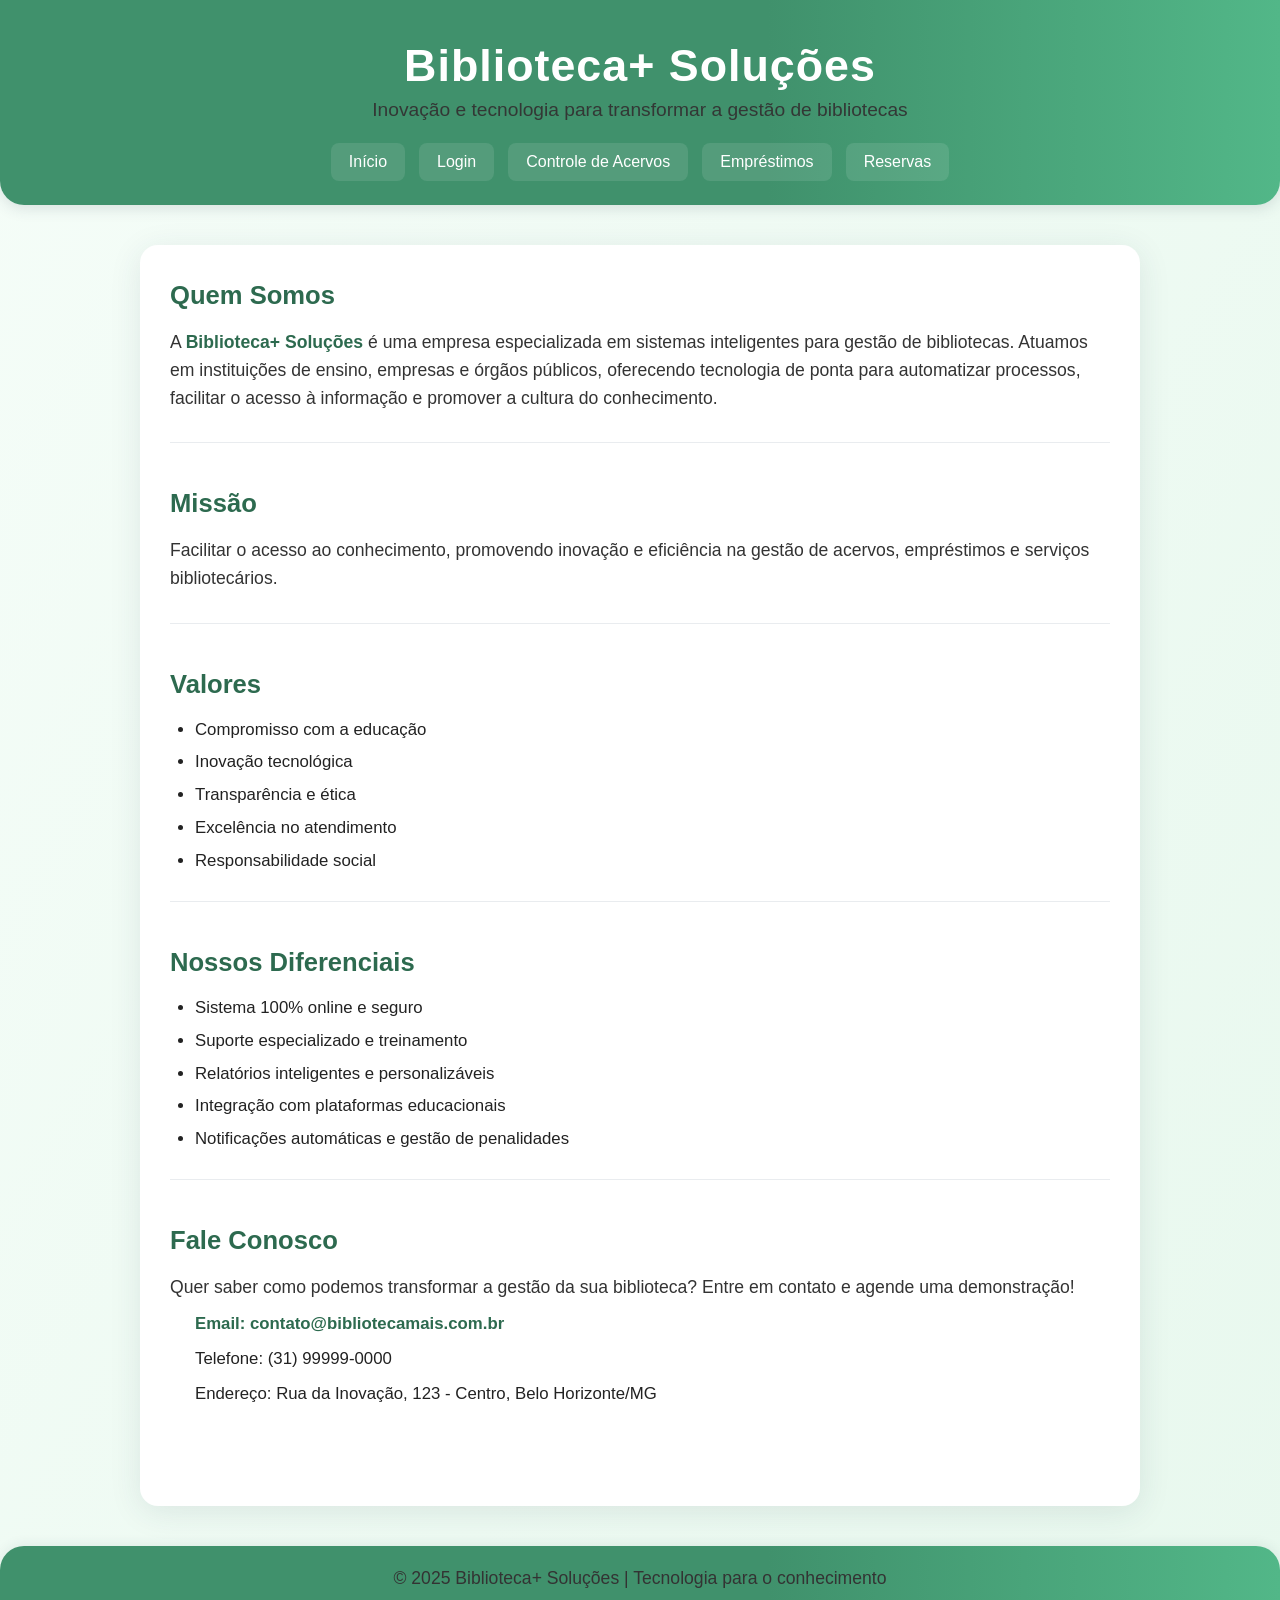
<file: index.html>
<!DOCTYPE html>
<html lang="pt-br">
<head>
    <meta charset="UTF-8">
    <title>Biblioteca+ Soluções | Transformando a Gestão de Bibliotecas</title>
    <style>
        /* ------------------------------ */
        /* RESET BÁSICO E CONFIGURAÇÕES   */
        /* ------------------------------ */
        * {
            margin: 0;
            padding: 0;
            box-sizing: border-box;
        }

        html {
            scroll-behavior: smooth;
        }

        body {
            font-family: 'Segoe UI', Arial, sans-serif;
            background: linear-gradient(120deg, #f5fdf8 0%, #e8f8ee 100%);
            color: #222;
            min-height: 100vh;
            display: flex;
            flex-direction: column;
        }

        /* ------------------------------ */
        /* CABEÇALHO                      */
        /* ------------------------------ */
        header {
            background: linear-gradient(90deg, #40916c 60%, #52b788 100%);
            color: #fff;
            text-align: center;
            padding: 40px 20px 24px;
            border-bottom-left-radius: 24px;
            border-bottom-right-radius: 24px;
            box-shadow: 0 3px 15px rgba(44, 62, 80, 0.15);
        }

        header h1 {
            font-size: 2.8rem;
            font-weight: 700;
            letter-spacing: 1px;
            margin-bottom: 8px;
        }

        header p {
            font-size: 1.2rem;
            font-weight: 400;
            opacity: 0.95;
        }

        /* ------------------------------ */
        /* MENU DE NAVEGAÇÃO              */
        /* ------------------------------ */
        nav {
            margin-top: 22px;
            display: flex;
            justify-content: center;
            flex-wrap: wrap;
            gap: 14px;
        }

        nav a {
            text-decoration: none;
            color: #fff;
            background-color: rgba(255, 255, 255, 0.1);
            padding: 10px 18px;
            border-radius: 8px;
            transition: all 0.3s ease;
            font-weight: 500;
        }

        nav a:hover {
            background-color: #fff;
            color: #40916c;
            transform: translateY(-2px);
        }

        /* ------------------------------ */
        /* CONTEÚDO PRINCIPAL             */
        /* ------------------------------ */
        main {
            flex: 1;
            max-width: 1000px;
            margin: 40px auto;
            padding: 30px;
            background: #fff;
            border-radius: 18px;
            box-shadow: 0 6px 32px rgba(44, 62, 80, 0.10);
            line-height: 1.6;
        }

        section {
            margin-bottom: 40px;
            padding-bottom: 20px;
            border-bottom: 1px solid #e9ecef;
        }

        section:last-child {
            border-bottom: none;
        }

        h2 {
            color: #2d6a4f;
            font-size: 1.6rem;
            margin-bottom: 12px;
            font-weight: 600;
        }

        p {
            font-size: 1.1rem;
            color: #333;
            margin-bottom: 10px;
        }

        ul {
            margin-left: 25px;
            list-style: disc;
        }

        li {
            font-size: 1.05rem;
            margin-bottom: 6px;
        }

        strong {
            color: #2d6a4f;
        }

        /* ------------------------------ */
        /* CONTATO                        */
        /* ------------------------------ */
        .contato ul {
            list-style: none;
            padding-left: 0;
        }

        .contato li {
            margin-bottom: 8px;
            font-size: 1.05rem;
        }

        .contato li:first-child {
            color: #2d6a4f;
            font-weight: 600;
        }

        /* ------------------------------ */
        /* RODAPÉ                         */
        /* ------------------------------ */
        footer {
            text-align: center;
            padding: 22px 0;
            background: linear-gradient(90deg, #40916c 60%, #52b788 100%);
            color: #fff;
            font-size: 1.05rem;
            border-top-left-radius: 24px;
            border-top-right-radius: 24px;
            box-shadow: 0 -2px 12px rgba(44, 62, 80, 0.08);
        }

        /* ------------------------------ */
        /* RESPONSIVIDADE                 */
        /* ------------------------------ */
        @media (max-width: 768px) {
            header h1 {
                font-size: 2rem;
            }

            header p {
                font-size: 1rem;
            }

            main {
                padding: 18px;
                margin: 20px 10px;
            }

            h2 {
                font-size: 1.3rem;
            }

            nav a {
                font-size: 0.95rem;
                padding: 8px 14px;
            }

            footer {
                font-size: 0.95rem;
            }
        }
    </style>
</head>
<body>
    <header>
        <h1>Biblioteca+ Soluções</h1>
        <p>Inovação e tecnologia para transformar a gestão de bibliotecas</p>
        <!-- Menu de Navegação -->
        <nav>
            <a href="index.html">Início</a>
            <a href="pages/login.html">Login</a>
            <a href="pages/acervos.html">Controle de Acervos</a>
            <a href="pages/emprestimos.html">Empréstimos</a>
            <a href="pages/reservas.html">Reservas</a>
        </nav>
    </header>

    <main>
        <section class="empresa">
            <h2>Quem Somos</h2>
            <p>
                A <strong>Biblioteca+ Soluções</strong> é uma empresa especializada em sistemas inteligentes para gestão de bibliotecas. Atuamos em instituições de ensino, empresas e órgãos públicos, oferecendo tecnologia de ponta para automatizar processos, facilitar o acesso à informação e promover a cultura do conhecimento.
            </p>
        </section>
        <section class="missao">
            <h2>Missão</h2>
            <p>
                Facilitar o acesso ao conhecimento, promovendo inovação e eficiência na gestão de acervos, empréstimos e serviços bibliotecários.
            </p>
        </section>
        <section class="valores">
            <h2>Valores</h2>
            <ul>
                <li>Compromisso com a educação</li>
                <li>Inovação tecnológica</li>
                <li>Transparência e ética</li>
                <li>Excelência no atendimento</li>
                <li>Responsabilidade social</li>
            </ul>
        </section>
        <section class="diferenciais">
            <h2>Nossos Diferenciais</h2>
            <ul>
                <li>Sistema 100% online e seguro</li>
                <li>Suporte especializado e treinamento</li>
                <li>Relatórios inteligentes e personalizáveis</li>
                <li>Integração com plataformas educacionais</li>
                <li>Notificações automáticas e gestão de penalidades</li>
            </ul>
        </section>
        <section class="contato">
            <h2>Fale Conosco</h2>
            <p>
                Quer saber como podemos transformar a gestão da sua biblioteca? Entre em contato e agende uma demonstração!
            </p>
            <ul>
                <li>Email: contato@bibliotecamais.com.br</li>
                <li>Telefone: (31) 99999-0000</li>
                <li>Endereço: Rua da Inovação, 123 - Centro, Belo Horizonte/MG</li>
            </ul>
        </section>
    </main>

    <footer>
        <p>&copy; 2025 Biblioteca+ Soluções | Tecnologia para o conhecimento</p>
    </footer>
</body>
</html>
</file>
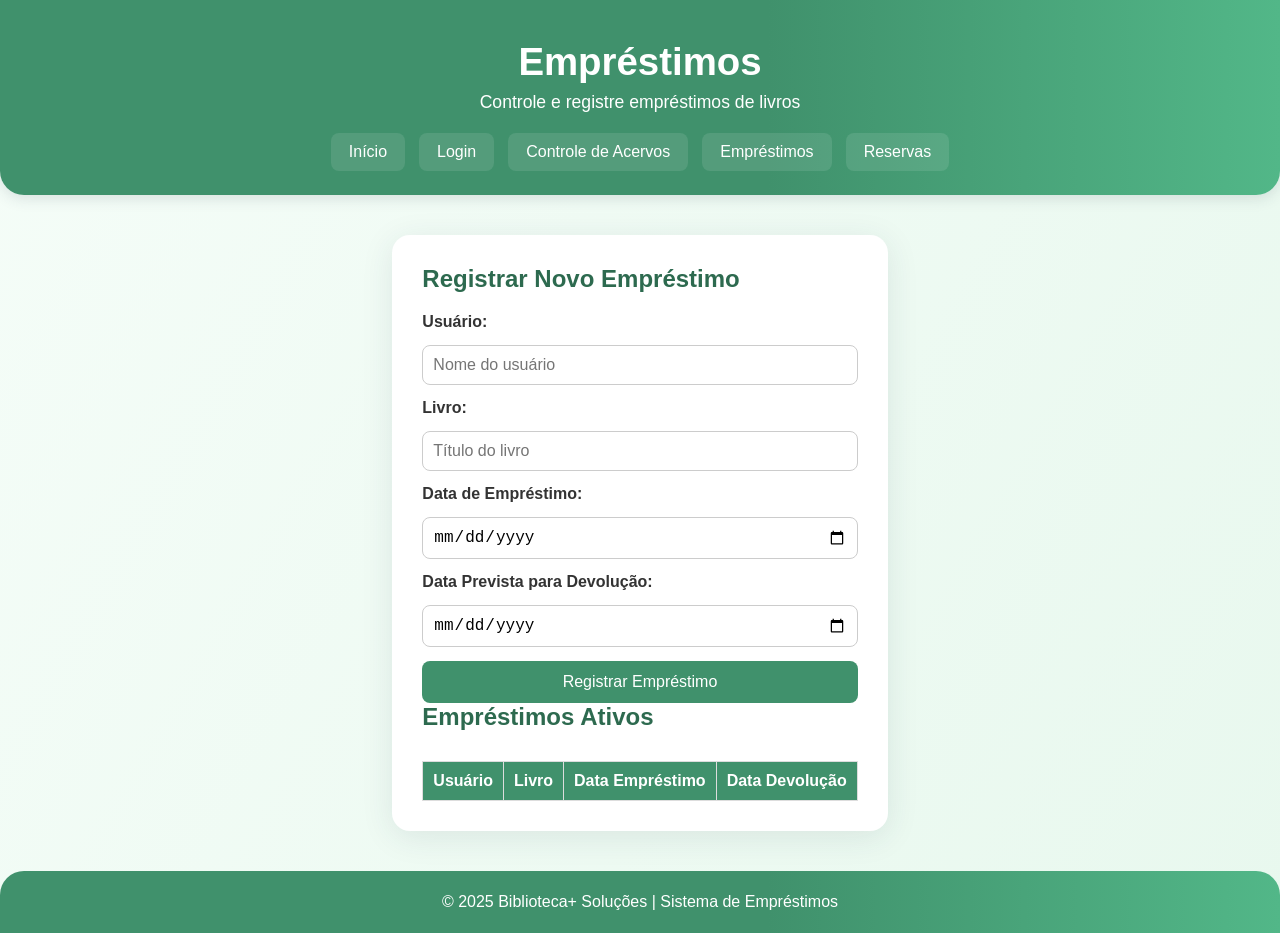
<file: pages/emprestimos.html>
<!DOCTYPE html>
<html lang="pt-br">
<head>
    <meta charset="UTF-8">
    <title>Empréstimos | Biblioteca+ Soluções</title>
    <style>
        * { margin: 0; padding: 0; box-sizing: border-box; }
        body {
            font-family: 'Segoe UI', Arial, sans-serif;
            background: linear-gradient(120deg, #f5fdf8 0%, #e8f8ee 100%);
            color: #222;
            min-height: 100vh;
            display: flex;
            flex-direction: column;
        }
        header {
            background: linear-gradient(90deg, #40916c 60%, #52b788 100%);
            color: #fff;
            text-align: center;
            padding: 40px 20px 24px;
            border-bottom-left-radius: 24px;
            border-bottom-right-radius: 24px;
            box-shadow: 0 3px 15px rgba(44, 62, 80, 0.15);
        }
        header h1 { font-size: 2.4rem; margin-bottom: 8px; }
        header p { font-size: 1.1rem; }
        nav {
            margin-top: 20px; display: flex; justify-content: center;
            flex-wrap: wrap; gap: 14px;
        }
        nav a {
            text-decoration: none; color: #fff;
            background: rgba(255,255,255,0.1);
            padding: 10px 18px; border-radius: 8px;
            transition: 0.3s; font-weight: 500;
        }
        nav a:hover { background: #fff; color: #40916c; transform: translateY(-2px); }

        main {
            flex: 1; max-width: 900px; margin: 40px auto;
            padding: 30px; background: #fff; border-radius: 18px;
            box-shadow: 0 6px 32px rgba(44,62,80,0.10);
        }
        h2 { color: #2d6a4f; margin-bottom: 20px; }
        form {
            display: flex; flex-direction: column; gap: 14px;
        }
        label { font-weight: 600; color: #333; }
        input, select {
            padding: 10px; border: 1px solid #ccc; border-radius: 8px;
            font-size: 1rem; transition: border 0.3s;
        }
        input:focus, select:focus { border-color: #52b788; outline: none; }
        button {
            background: #40916c; color: #fff; border: none;
            padding: 12px; border-radius: 8px; font-size: 1rem;
            cursor: pointer; transition: background 0.3s;
        }
        button:hover { background: #52b788; }
        table {
            width: 100%; border-collapse: collapse; margin-top: 30px;
        }
        th, td {
            border: 1px solid #ddd; padding: 10px; text-align: left;
        }
        th { background: #40916c; color: #fff; }
        footer {
            text-align: center; padding: 22px 0;
            background: linear-gradient(90deg, #40916c 60%, #52b788 100%);
            color: #fff; font-size: 1rem;
            border-top-left-radius: 24px; border-top-right-radius: 24px;
        }
    </style>
</head>
<body>
    <header>
        <h1>Empréstimos</h1>
        <p>Controle e registre empréstimos de livros</p>
        <nav>
            <a href="../index.html">Início</a>
            <a href="login.html">Login</a>
            <a href="acervos.html">Controle de Acervos</a>
            <a href="emprestimos.html">Empréstimos</a>
            <a href="reservas.html">Reservas</a>
        </nav>
    </header>

    <main>
        <h2>Registrar Novo Empréstimo</h2>
        <form id="formEmprestimo">
            <label for="usuario">Usuário:</label>
            <input type="text" id="usuario" placeholder="Nome do usuário" required>

            <label for="livro">Livro:</label>
            <input type="text" id="livro" placeholder="Título do livro" required>

            <label for="dataEmprestimo">Data de Empréstimo:</label>
            <input type="date" id="dataEmprestimo" required>

            <label for="dataDevolucao">Data Prevista para Devolução:</label>
            <input type="date" id="dataDevolucao" required>

            <button type="submit">Registrar Empréstimo</button>
        </form>

        <h2>Empréstimos Ativos</h2>
        <table id="tabelaEmprestimos">
            <thead>
                <tr>
                    <th>Usuário</th>
                    <th>Livro</th>
                    <th>Data Empréstimo</th>
                    <th>Data Devolução</th>
                </tr>
            </thead>
            <tbody>
                <!-- Linhas geradas via JS -->
            </tbody>
        </table>
    </main>

    <footer>
        <p>&copy; 2025 Biblioteca+ Soluções | Sistema de Empréstimos</p>
    </footer>

    <script>
        const form = document.getElementById('formEmprestimo');
        const tabela = document.getElementById('tabelaEmprestimos').querySelector('tbody');

        form.addEventListener('submit', (e) => {
            e.preventDefault();
            const usuario = document.getElementById('usuario').value;
            const livro = document.getElementById('livro').value;
            const dataEmprestimo = document.getElementById('dataEmprestimo').value;
            const dataDevolucao = document.getElementById('dataDevolucao').value;

            const linha = document.createElement('tr');
            linha.innerHTML = `
                <td>${usuario}</td>
                <td>${livro}</td>
                <td>${dataEmprestimo}</td>
                <td>${dataDevolucao}</td>
            `;
            tabela.appendChild(linha);
            form.reset();
        });
    </script>
</body>
</html>
</file>
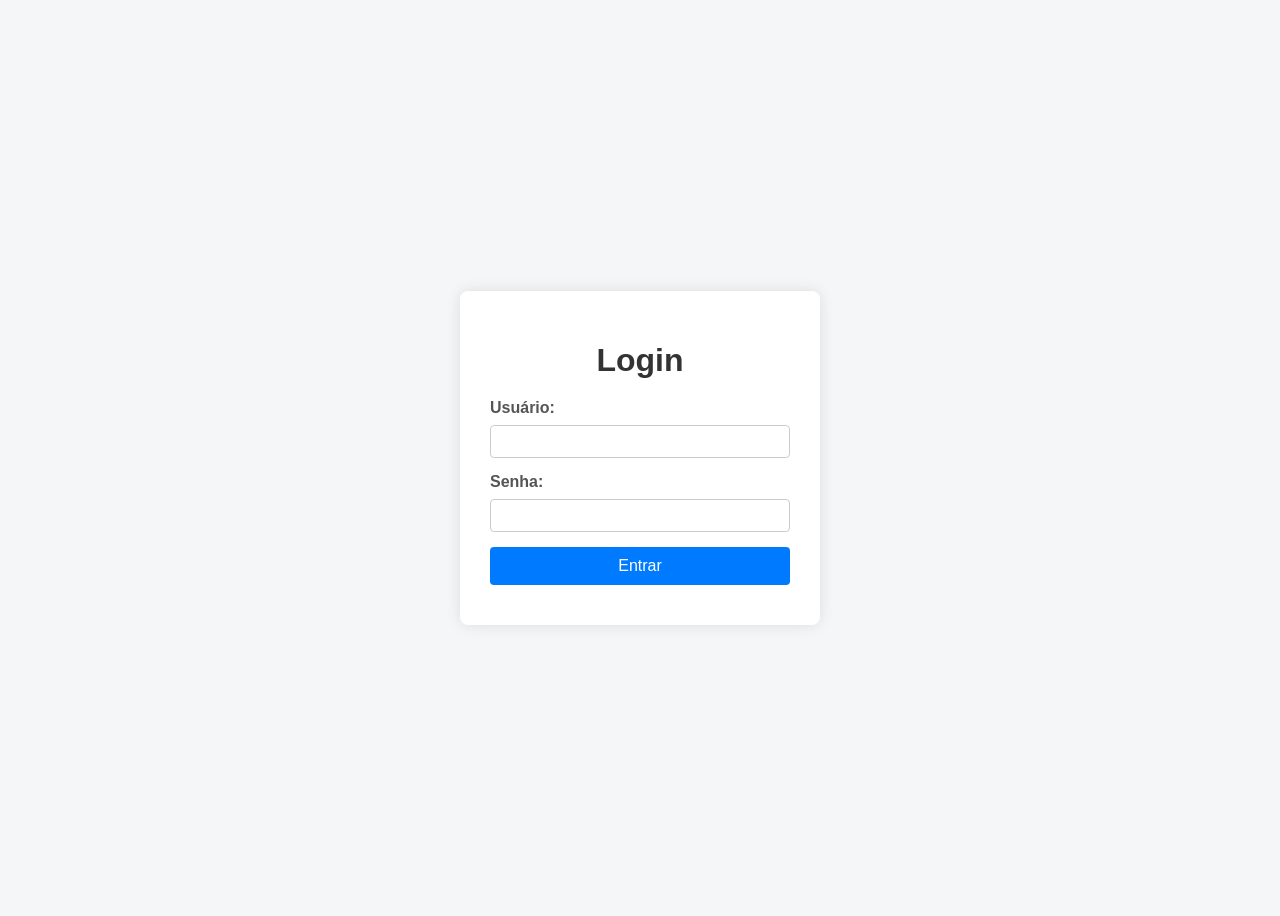
<file: pages/login.html>
<!DOCTYPE html>
<html lang="pt-BR">
<head>
  <meta charset="UTF-8" />
  <meta name="viewport" content="width=device-width, initial-scale=1" />
  <title>Login - Biblioteca</title>
  <style>
    body {
      font-family: Arial, sans-serif;
      background: #f4f6f8;
      display: flex;
      height: 100vh;
      justify-content: center;
      align-items: center;
    }
    form {
      background: white;
      padding: 30px;
      border-radius: 8px;
      box-shadow: 0 0 15px rgba(0,0,0,0.1);
      width: 300px;
    }
    h1 {
      text-align: center;
      margin-bottom: 20px;
      color: #333;
    }
    label {
      display: block;
      margin-bottom: 8px;
      font-weight: bold;
      color: #555;
    }
    input[type="text"], input[type="password"] {
      width: 100%;
      padding: 8px;
      margin-bottom: 15px;
      border-radius: 4px;
      border: 1px solid #ccc;
      box-sizing: border-box;
    }
    button {
      width: 100%;
      padding: 10px;
      background-color: #007bff;
      border: none;
      color: white;
      font-size: 16px;
      border-radius: 4px;
      cursor: pointer;
    }
    button:hover {
      background-color: #0056b3;
    }
    .error {
      color: red;
      margin-top: 10px;
      text-align: center;
    }
  </style>
</head>
<body>
  <form id="loginForm">
    <h1>Login</h1>
    <label for="username">Usuário:</label>
    <input type="text" id="username" required />

    <label for="password">Senha:</label>
    <input type="password" id="password" required />

    <button type="submit">Entrar</button>
    <div class="error" id="errorMsg"></div>
  </form>

  <script>
    const loginForm = document.getElementById('loginForm');
    const errorMsg = document.getElementById('errorMsg');

    const usersDB = [
      { username: 'admin', password: '1234' },
      { username: 'professor', password: 'abcd' },
      { username: 'aluno', password: '4321' }
    ];

    loginForm.addEventListener('submit', e => {
      e.preventDefault();
      const username = document.getElementById('username').value.trim();
      const password = document.getElementById('password').value.trim();

      const user = usersDB.find(u => u.username === username && u.password === password);

      if (user) {
        localStorage.setItem('loggedInUser', username);
        window.location.href = 'usuarios.html';
      } else {
        errorMsg.textContent = 'Usuário ou senha incorretos.';
      }
    });
  </script>
</body>
</html>
</file>
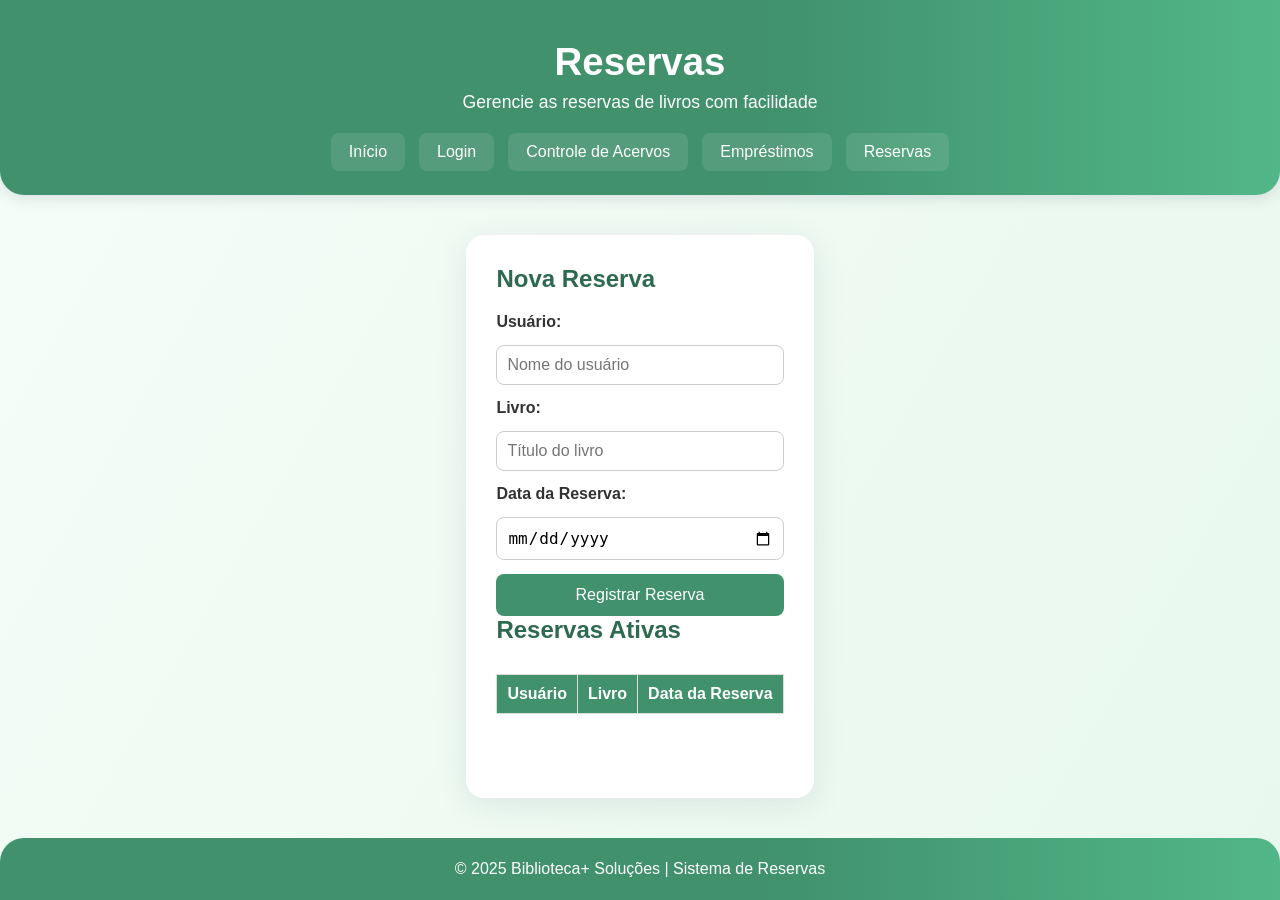
<file: pages/reservas.html>
<!DOCTYPE html>
<html lang="pt-br">
<head>
    <meta charset="UTF-8">
    <title>Reservas | Biblioteca+ Soluções</title>
    <style>
        * { margin: 0; padding: 0; box-sizing: border-box; }
        body {
            font-family: 'Segoe UI', Arial, sans-serif;
            background: linear-gradient(120deg, #f5fdf8 0%, #e8f8ee 100%);
            color: #222;
            min-height: 100vh;
            display: flex;
            flex-direction: column;
        }
        header {
            background: linear-gradient(90deg, #40916c 60%, #52b788 100%);
            color: #fff;
            text-align: center;
            padding: 40px 20px 24px;
            border-bottom-left-radius: 24px;
            border-bottom-right-radius: 24px;
            box-shadow: 0 3px 15px rgba(44, 62, 80, 0.15);
        }
        header h1 { font-size: 2.4rem; margin-bottom: 8px; }
        header p { font-size: 1.1rem; }
        nav {
            margin-top: 20px; display: flex; justify-content: center;
            flex-wrap: wrap; gap: 14px;
        }
        nav a {
            text-decoration: none; color: #fff;
            background: rgba(255,255,255,0.1);
            padding: 10px 18px; border-radius: 8px;
            transition: 0.3s; font-weight: 500;
        }
        nav a:hover { background: #fff; color: #40916c; transform: translateY(-2px); }

        main {
            flex: 1; max-width: 900px; margin: 40px auto;
            padding: 30px; background: #fff; border-radius: 18px;
            box-shadow: 0 6px 32px rgba(44,62,80,0.10);
        }
        h2 { color: #2d6a4f; margin-bottom: 20px; }
        form {
            display: flex; flex-direction: column; gap: 14px;
        }
        label { font-weight: 600; color: #333; }
        input {
            padding: 10px; border: 1px solid #ccc; border-radius: 8px;
            font-size: 1rem; transition: border 0.3s;
        }
        input:focus { border-color: #52b788; outline: none; }
        button {
            background: #40916c; color: #fff; border: none;
            padding: 12px; border-radius: 8px; font-size: 1rem;
            cursor: pointer; transition: background 0.3s;
        }
        button:hover { background: #52b788; }
        table {
            width: 100%; border-collapse: collapse; margin-top: 30px;
        }
        th, td {
            border: 1px solid #ddd; padding: 10px; text-align: left;
        }
        th { background: #40916c; color: #fff; }
        footer {
            text-align: center; padding: 22px 0;
            background: linear-gradient(90deg, #40916c 60%, #52b788 100%);
            color: #fff; font-size: 1rem;
            border-top-left-radius: 24px; border-top-right-radius: 24px;
        }
    </style>
</head>
<body>
    <header>
        <h1>Reservas</h1>
        <p>Gerencie as reservas de livros com facilidade</p>
        <nav>
            <a href="../index.html">Início</a>
            <a href="login.html">Login</a>
            <a href="acervos.html">Controle de Acervos</a>
            <a href="emprestimos.html">Empréstimos</a>
            <a href="reservas.html">Reservas</a>
        </nav>
    </header>

    <main>
        <h2>Nova Reserva</h2>
        <form id="formReserva">
            <label for="usuario">Usuário:</label>
            <input type="text" id="usuario" placeholder="Nome do usuário" required>

            <label for="livro">Livro:</label>
            <input type="text" id="livro" placeholder="Título do livro" required>

            <label for="dataReserva">Data da Reserva:</label>
            <input type="date" id="dataReserva" required>

            <button type="submit">Registrar Reserva</button>
        </form>

        <h2>Reservas Ativas</h2>
        <table id="tabelaReservas">
            <thead>
                <tr>
                    <th>Usuário</th>
                    <th>Livro</th>
                    <th>Data da Reserva</th>
                </tr>
            </thead>
            <tbody>
                <!-- Linhas adicionadas via JS -->
            </tbody>
        </table>
    </main>

    <footer>
        <p>&copy; 2025 Biblioteca+ Soluções | Sistema de Reservas</p>
    </footer>

    <script>
        const form = document.getElementById('formReserva');
        const tabela = document.getElementById('tabelaReservas').querySelector('tbody');

        form.addEventListener('submit', (e) => {
            e.preventDefault();
            const usuario = document.getElementById('usuario').value;
            const livro = document.getElementById('livro').value;
            const dataReserva = document.getElementById('dataReserva').value;

            const linha = document.createElement('tr');
            linha.innerHTML = `
                <td>${usuario}</td>
                <td>${livro}</td>
                <td>${dataReserva}</td>
            `;
            tabela.appendChild(linha);
            form.reset();
        });
    </script>
</body>
</html>
</file>
